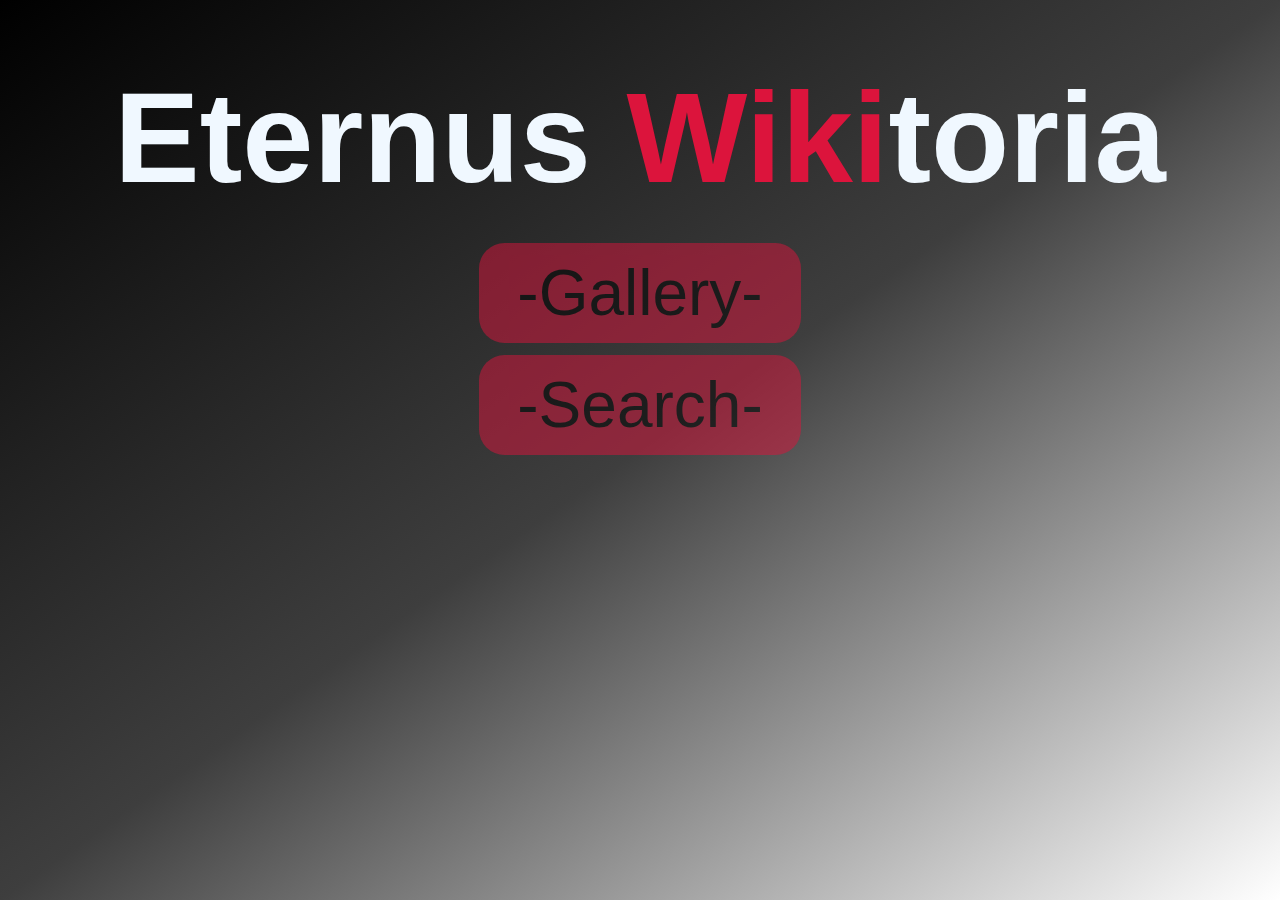
<file: Index/index.html>
<!DOCTYPE html>
<head>
    <Title>Home | Eternus Wikitoria</Title>
    <link rel="stylesheet" href="../Index/style.css">
</head>
<body style="background-image: linear-gradient(to bottom right,  black, rgb(62, 62, 62), white); background-repeat: no-repeat; background-size: 100% 100%; background-attachment: fixed;">
    <h1 class="title"><a href="../Groups/Active/EternusVictoria.html" class="hover">Eternus <span class="Group">Vic</span><span class="wiktitle">Wiki</span>toria</a></h1>
    <button class="homepagebutton">-Gallery-</button>
    <button class="homepagebutton">-Search-</button>
</body>
</file>
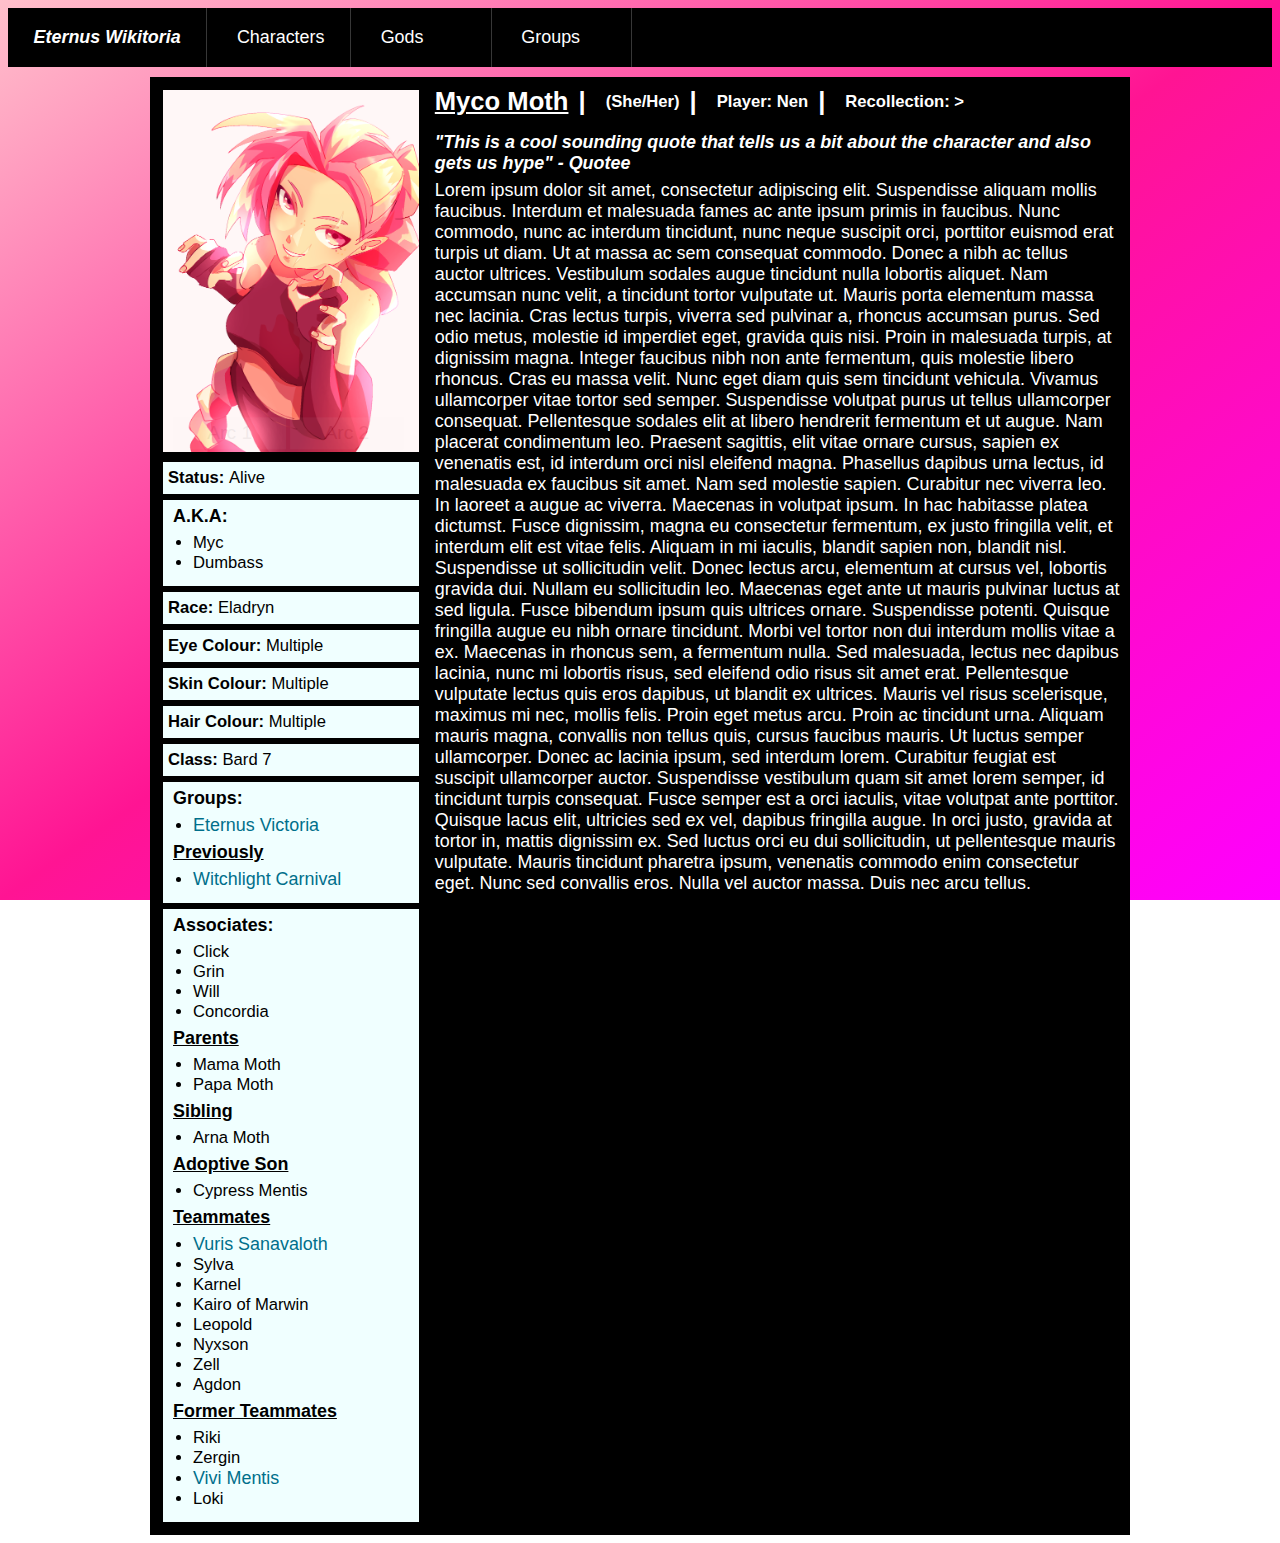
<file: Characters/Players/Myco.html>
<!DOCTYPE html>
<head>
    <Title>Myco | Eternus Wikitoria</Title>
    <link rel="stylesheet" href="../../Index/style.css">
</head>
<body style="background-image: linear-gradient(to bottom right,  pink, deeppink, fuchsia); background-repeat: no-repeat; background-size: 100% 100%; background-attachment: fixed;">
    <script id="replace_with_navbar" src="../../Index/nav.js"></script>
    <div class="wiki">
    <aside>
        <div class="charimg">
            <img id="image" src="/Images/Arc1Myco.png"></img>
            <container class="imgbuttons">
                <button class ="button" style="width: 48%;" onclick="document.getElementById('image').src='/Images/Arc1Myco.png'">Arc 1</button>
                <button class ="button" style="width: 48%;" onclick="document.getElementById('image').src='/Images/Arc1Myco.png'">Arc 2</button>
            </container>
        </div>
        <p class="info"><strong>Status:</strong> &nbsp;Alive</p>
        <ul class="info-list">
            <p class="information"><strong>A.K.A:</strong></p>
            <li>Myc</li>
            <li>Dumbass</li>
        </ul>
        <p class="info"><strong>Race:</strong> &nbsp;Eladryn</p>
        <p class="info"><strong>Eye Colour: </strong> &nbsp;Multiple</p>
        <p class="info"><strong>Skin Colour:</strong> &nbsp;Multiple</p>
        <p class="info"><strong>Hair Colour:</strong> &nbsp;Multiple</p>
        <p class="info"><strong>Class:</strong> &nbsp;Bard 7</p>
        <ul class="info-list">
            <p class="information"><strong>Groups:</strong></p>
            <li><a href="../../Groups/Active/EternusVictoria.html" class="infolinks">Eternus Victoria</a></li>
            <p class="information"><strong><u>Previously</u></strong></p>
            <li><a href="../../Groups/Active/WitchlightCarnival.html" class="infolinks">Witchlight Carnival</a></li>
        </ul>
        <ul class="info-list">
            <p class="information"><strong>Associates:</strong></p>
            <li>Click</li>
            <li>Grin</li>
            <li>Will</li>
            <li>Concordia</li>
            <p class="information"><strong><u>Parents</u></strong></p>
            <li>Mama Moth</li>
            <li>Papa Moth</li>
            <p class="information"><strong><u>Sibling</u></strong></p>
            <li>Arna Moth</li>
            <p class="information"><strong><u>Adoptive Son</u></strong></p>
            <li>Cypress Mentis</li>
            <p class="information"><strong><u>Teammates</u></strong></p>
            <li><a href="../../Characters/Players/Vuris.html" class="infolinks">Vuris Sanavaloth</a></li>
            <li>Sylva</li>
            <li>Karnel</li>
            <li>Kairo of Marwin</li>
            <li>Leopold</li>
            <li>Nyxson</li>
            <li>Zell</li>
            <li>Agdon</li>
            <p class="information"><strong><u>Former Teammates</u></strong></p>
            <li>Riki</li>
            <li>Zergin</li>
            <li><a href="../../Characters/Players/Vivi.html" class="infolinks">Vivi Mentis</a></li>
            <li>Loki</li>
        </ul>
    </aside>
    <div class="stack">
    <section>
        <container class="name">
            <h1><u>Myco Moth</u></h1>
            <h3>|</h3>
            <h5>(She/Her)</h5>
            <h3>|</h3>
            <h5>Player: Nen</h5>
            <h3>|</h3>
            <h5>Recollection: ></h5>
        </container>
    </section>
    <section>
        <p><b><i>"This is a cool sounding quote that tells us a bit about the character and also gets us hype" - Quotee</i></b></p>
        <p class="bio">Lorem ipsum dolor sit amet, consectetur adipiscing elit. Suspendisse aliquam mollis faucibus. Interdum et malesuada fames ac ante ipsum primis in faucibus. Nunc commodo, nunc ac interdum tincidunt, nunc neque suscipit orci, porttitor euismod erat turpis ut diam. Ut at massa ac sem consequat commodo. Donec a nibh ac tellus auctor ultrices. Vestibulum sodales augue tincidunt nulla lobortis aliquet. Nam accumsan nunc velit, a tincidunt tortor vulputate ut. Mauris porta elementum massa nec lacinia. Cras lectus turpis, viverra sed pulvinar a, rhoncus accumsan purus. Sed odio metus, molestie id imperdiet eget, gravida quis nisi.
            Proin in malesuada turpis, at dignissim magna. Integer faucibus nibh non ante fermentum, quis molestie libero rhoncus. Cras eu massa velit. Nunc eget diam quis sem tincidunt vehicula. Vivamus ullamcorper vitae tortor sed semper. Suspendisse volutpat purus ut tellus ullamcorper consequat. Pellentesque sodales elit at libero hendrerit fermentum et ut augue. Nam placerat condimentum leo. Praesent sagittis, elit vitae ornare cursus, sapien ex venenatis est, id interdum orci nisl eleifend magna. Phasellus dapibus urna lectus, id malesuada ex faucibus sit amet. Nam sed molestie sapien. Curabitur nec viverra leo. In laoreet a augue ac viverra. Maecenas in volutpat ipsum.
            In hac habitasse platea dictumst. Fusce dignissim, magna eu consectetur fermentum, ex justo fringilla velit, et interdum elit est vitae felis. Aliquam in mi iaculis, blandit sapien non, blandit nisl. Suspendisse ut sollicitudin velit. Donec lectus arcu, elementum at cursus vel, lobortis gravida dui. Nullam eu sollicitudin leo. Maecenas eget ante ut mauris pulvinar luctus at sed ligula.
            Fusce bibendum ipsum quis ultrices ornare. Suspendisse potenti. Quisque fringilla augue eu nibh ornare tincidunt. Morbi vel tortor non dui interdum mollis vitae a ex. Maecenas in rhoncus sem, a fermentum nulla. Sed malesuada, lectus nec dapibus lacinia, nunc mi lobortis risus, sed eleifend odio risus sit amet erat. Pellentesque vulputate lectus quis eros dapibus, ut blandit ex ultrices. Mauris vel risus scelerisque, maximus mi nec, mollis felis.
            Proin eget metus arcu. Proin ac tincidunt urna. Aliquam mauris magna, convallis non tellus quis, cursus faucibus mauris. Ut luctus semper ullamcorper. Donec ac lacinia ipsum, sed interdum lorem. Curabitur feugiat est suscipit ullamcorper auctor. Suspendisse vestibulum quam sit amet lorem semper, id tincidunt turpis consequat. Fusce semper est a orci iaculis, vitae volutpat ante porttitor. Quisque lacus elit, ultricies sed ex vel, dapibus fringilla augue. In orci justo, gravida at tortor in, mattis dignissim ex. Sed luctus orci eu dui sollicitudin, ut pellentesque mauris vulputate. Mauris tincidunt pharetra ipsum, venenatis commodo enim consectetur eget. Nunc sed convallis eros. Nulla vel auctor massa. Duis nec arcu tellus.</p>
        </section>
    </div>
</div>
</body>
</file>
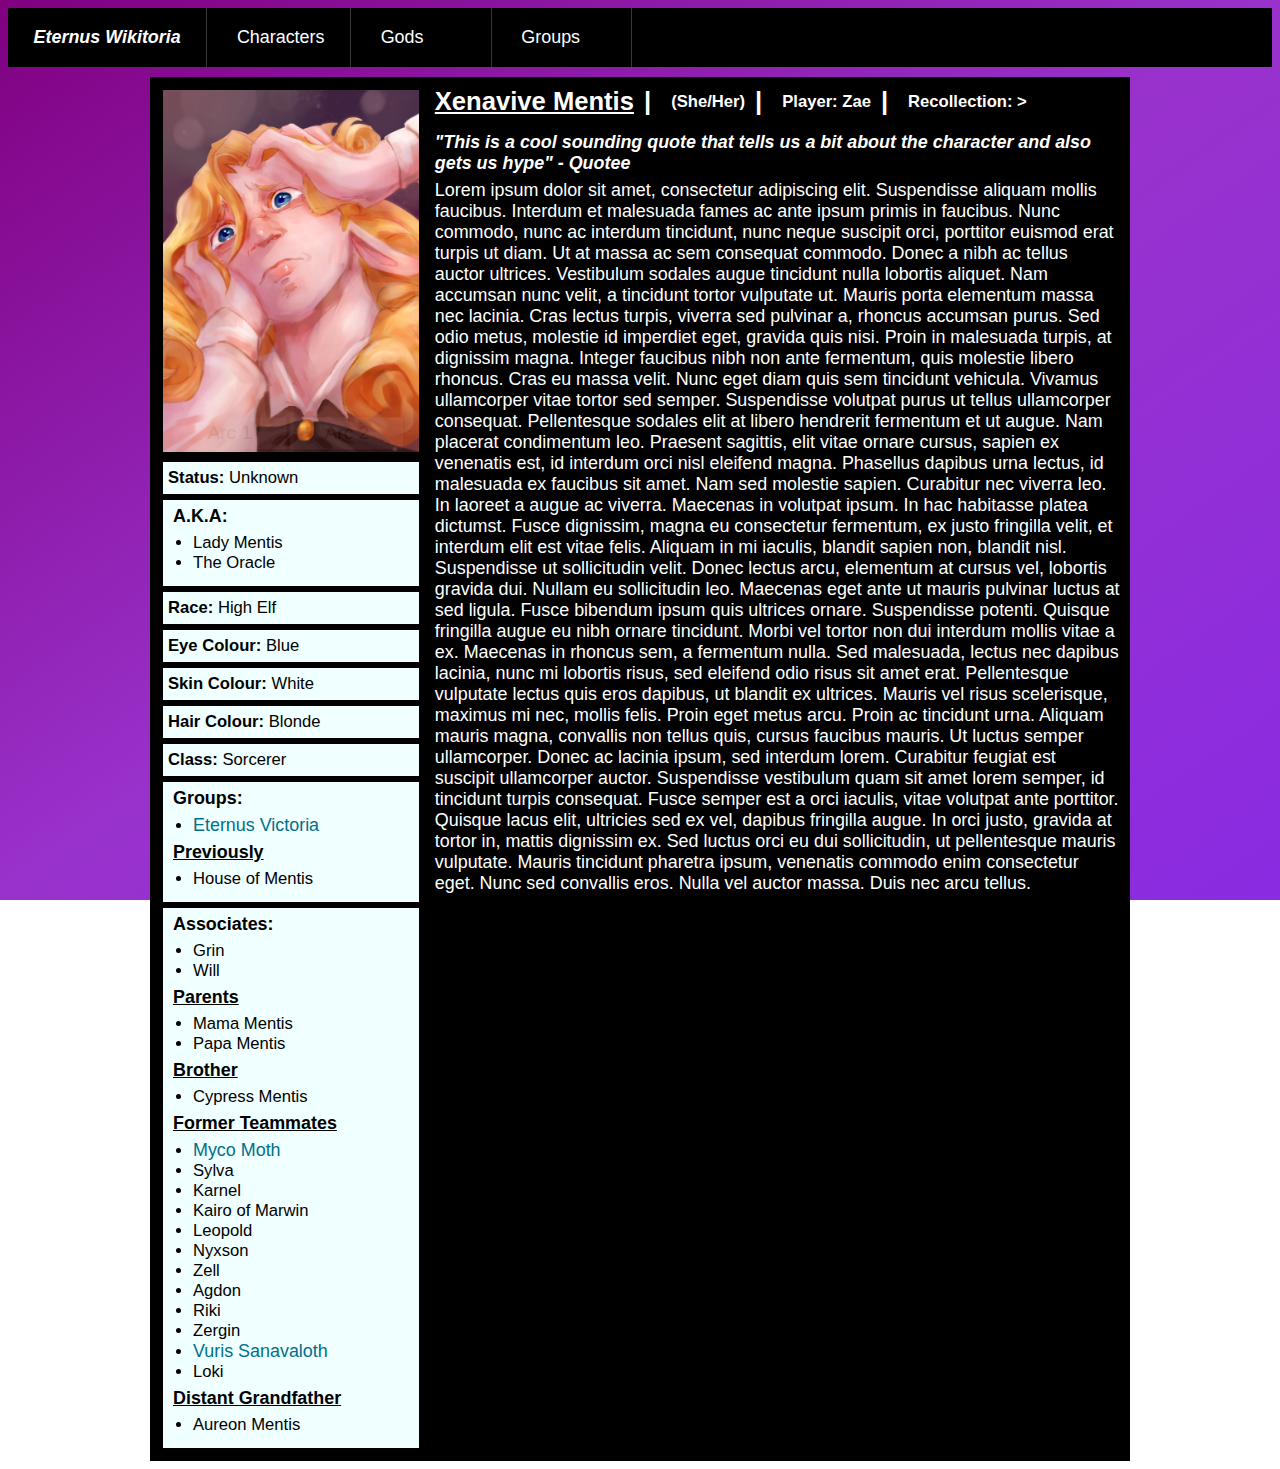
<file: Characters/Players/Vivi.html>
<!DOCTYPE html>
<head>
    <Title>Vivi | Eternus Wikitoria</Title>
    <link rel="stylesheet" href="/Index/style.css">
</head>
<body style="background-image: linear-gradient(to bottom right,  purple, darkorchid, blueviolet); background-repeat: no-repeat; background-size: 100% 100%; background-attachment: fixed;">
    <script id="replace_with_navbar" src="../../Index/nav.js"></script>
    <div class="wiki">
    <aside>
        <div class="charimg">
            <img id="image" src="/Images/Arc1Vivi.png"></img>
            <container class="imgbuttons">
                <button class ="button" style="width: 48%;" onclick="document.getElementById('image').src='/Images/Arc1Vivi.png'">Arc 1</button>
                <button class ="button" style="width: 48%;" onclick="document.getElementById('image').src='/Images/Arc1Vivi.png'">Arc 2</button>
            </container>
        </div>
        <p class="info"><strong>Status:</strong> &nbsp;Unknown</p>
        <ul class="info-list">
            <p class="information"><strong>A.K.A:</strong></p>
            <li>Lady Mentis</li>
            <li>The Oracle</li>
        </ul>
        <p class="info"><strong>Race:</strong> &nbsp;High Elf</p>
        <p class="info"><strong>Eye Colour: </strong> &nbsp;Blue</p>
        <p class="info"><strong>Skin Colour:</strong> &nbsp;White</p>
        <p class="info"><strong>Hair Colour:</strong> &nbsp;Blonde</p>
        <p class="info"><strong>Class:</strong> &nbsp;Sorcerer</p>
        <ul class="info-list">
            <p class="information"><strong>Groups:</strong></p>
            <li><a href="../../Groups/Active/EternusVictoria.html" class="infolinks">Eternus Victoria</a></li>
            <p class="information"><strong><u>Previously</u></strong></p>
            <li>House of Mentis</li>
        </ul>
        <ul class="info-list">
            <p class="information"><strong>Associates:</strong></p>
            <li>Grin</li>
            <li>Will</li>
            <p class="information"><strong><u>Parents</u></strong></p>
            <li>Mama Mentis</li>
            <li>Papa Mentis</li>
            <p class="information"><strong><u>Brother</u></strong></p>
            <li>Cypress Mentis</li>
            <p class="information"><strong><u>Former Teammates</u></strong></p>
            <li><a href="../../Characters/Players/Myco.html" class="infolinks">Myco Moth</a></li>
            <li>Sylva</li>
            <li>Karnel</li>
            <li>Kairo of Marwin</li>
            <li>Leopold</li>
            <li>Nyxson</li>
            <li>Zell</li>
            <li>Agdon</li>
            <li>Riki</li>
            <li>Zergin</li>
            <li><a href="../../Characters/Players/Vuris.html" class="infolinks">Vuris Sanavaloth</a></li>
            <li>Loki</li>
            <p class="information"><strong><u>Distant Grandfather</u></strong></p>
            <li>Aureon Mentis</li>
        </ul>
    </aside>
    <div class="stack">
    <section>
        <container class="name">
            <h1><u>Xenavive Mentis</u></h1>
            <h3>|</h3>
            <h5>(She/Her)</h5>
            <h3>|</h3>
            <h5>Player: Zae</h5>
            <h3>|</h3>
            <h5>Recollection: ></h5>
        </container>
    </section>
    <section>
        <p><b><i>"This is a cool sounding quote that tells us a bit about the character and also gets us hype" - Quotee</i></b></p>
        <p class="bio">Lorem ipsum dolor sit amet, consectetur adipiscing elit. Suspendisse aliquam mollis faucibus. Interdum et malesuada fames ac ante ipsum primis in faucibus. Nunc commodo, nunc ac interdum tincidunt, nunc neque suscipit orci, porttitor euismod erat turpis ut diam. Ut at massa ac sem consequat commodo. Donec a nibh ac tellus auctor ultrices. Vestibulum sodales augue tincidunt nulla lobortis aliquet. Nam accumsan nunc velit, a tincidunt tortor vulputate ut. Mauris porta elementum massa nec lacinia. Cras lectus turpis, viverra sed pulvinar a, rhoncus accumsan purus. Sed odio metus, molestie id imperdiet eget, gravida quis nisi.
            Proin in malesuada turpis, at dignissim magna. Integer faucibus nibh non ante fermentum, quis molestie libero rhoncus. Cras eu massa velit. Nunc eget diam quis sem tincidunt vehicula. Vivamus ullamcorper vitae tortor sed semper. Suspendisse volutpat purus ut tellus ullamcorper consequat. Pellentesque sodales elit at libero hendrerit fermentum et ut augue. Nam placerat condimentum leo. Praesent sagittis, elit vitae ornare cursus, sapien ex venenatis est, id interdum orci nisl eleifend magna. Phasellus dapibus urna lectus, id malesuada ex faucibus sit amet. Nam sed molestie sapien. Curabitur nec viverra leo. In laoreet a augue ac viverra. Maecenas in volutpat ipsum.
            In hac habitasse platea dictumst. Fusce dignissim, magna eu consectetur fermentum, ex justo fringilla velit, et interdum elit est vitae felis. Aliquam in mi iaculis, blandit sapien non, blandit nisl. Suspendisse ut sollicitudin velit. Donec lectus arcu, elementum at cursus vel, lobortis gravida dui. Nullam eu sollicitudin leo. Maecenas eget ante ut mauris pulvinar luctus at sed ligula.
            Fusce bibendum ipsum quis ultrices ornare. Suspendisse potenti. Quisque fringilla augue eu nibh ornare tincidunt. Morbi vel tortor non dui interdum mollis vitae a ex. Maecenas in rhoncus sem, a fermentum nulla. Sed malesuada, lectus nec dapibus lacinia, nunc mi lobortis risus, sed eleifend odio risus sit amet erat. Pellentesque vulputate lectus quis eros dapibus, ut blandit ex ultrices. Mauris vel risus scelerisque, maximus mi nec, mollis felis.
            Proin eget metus arcu. Proin ac tincidunt urna. Aliquam mauris magna, convallis non tellus quis, cursus faucibus mauris. Ut luctus semper ullamcorper. Donec ac lacinia ipsum, sed interdum lorem. Curabitur feugiat est suscipit ullamcorper auctor. Suspendisse vestibulum quam sit amet lorem semper, id tincidunt turpis consequat. Fusce semper est a orci iaculis, vitae volutpat ante porttitor. Quisque lacus elit, ultricies sed ex vel, dapibus fringilla augue. In orci justo, gravida at tortor in, mattis dignissim ex. Sed luctus orci eu dui sollicitudin, ut pellentesque mauris vulputate. Mauris tincidunt pharetra ipsum, venenatis commodo enim consectetur eget. Nunc sed convallis eros. Nulla vel auctor massa. Duis nec arcu tellus.</p>
        </section>
    </div>
</div>
</body>
</file>
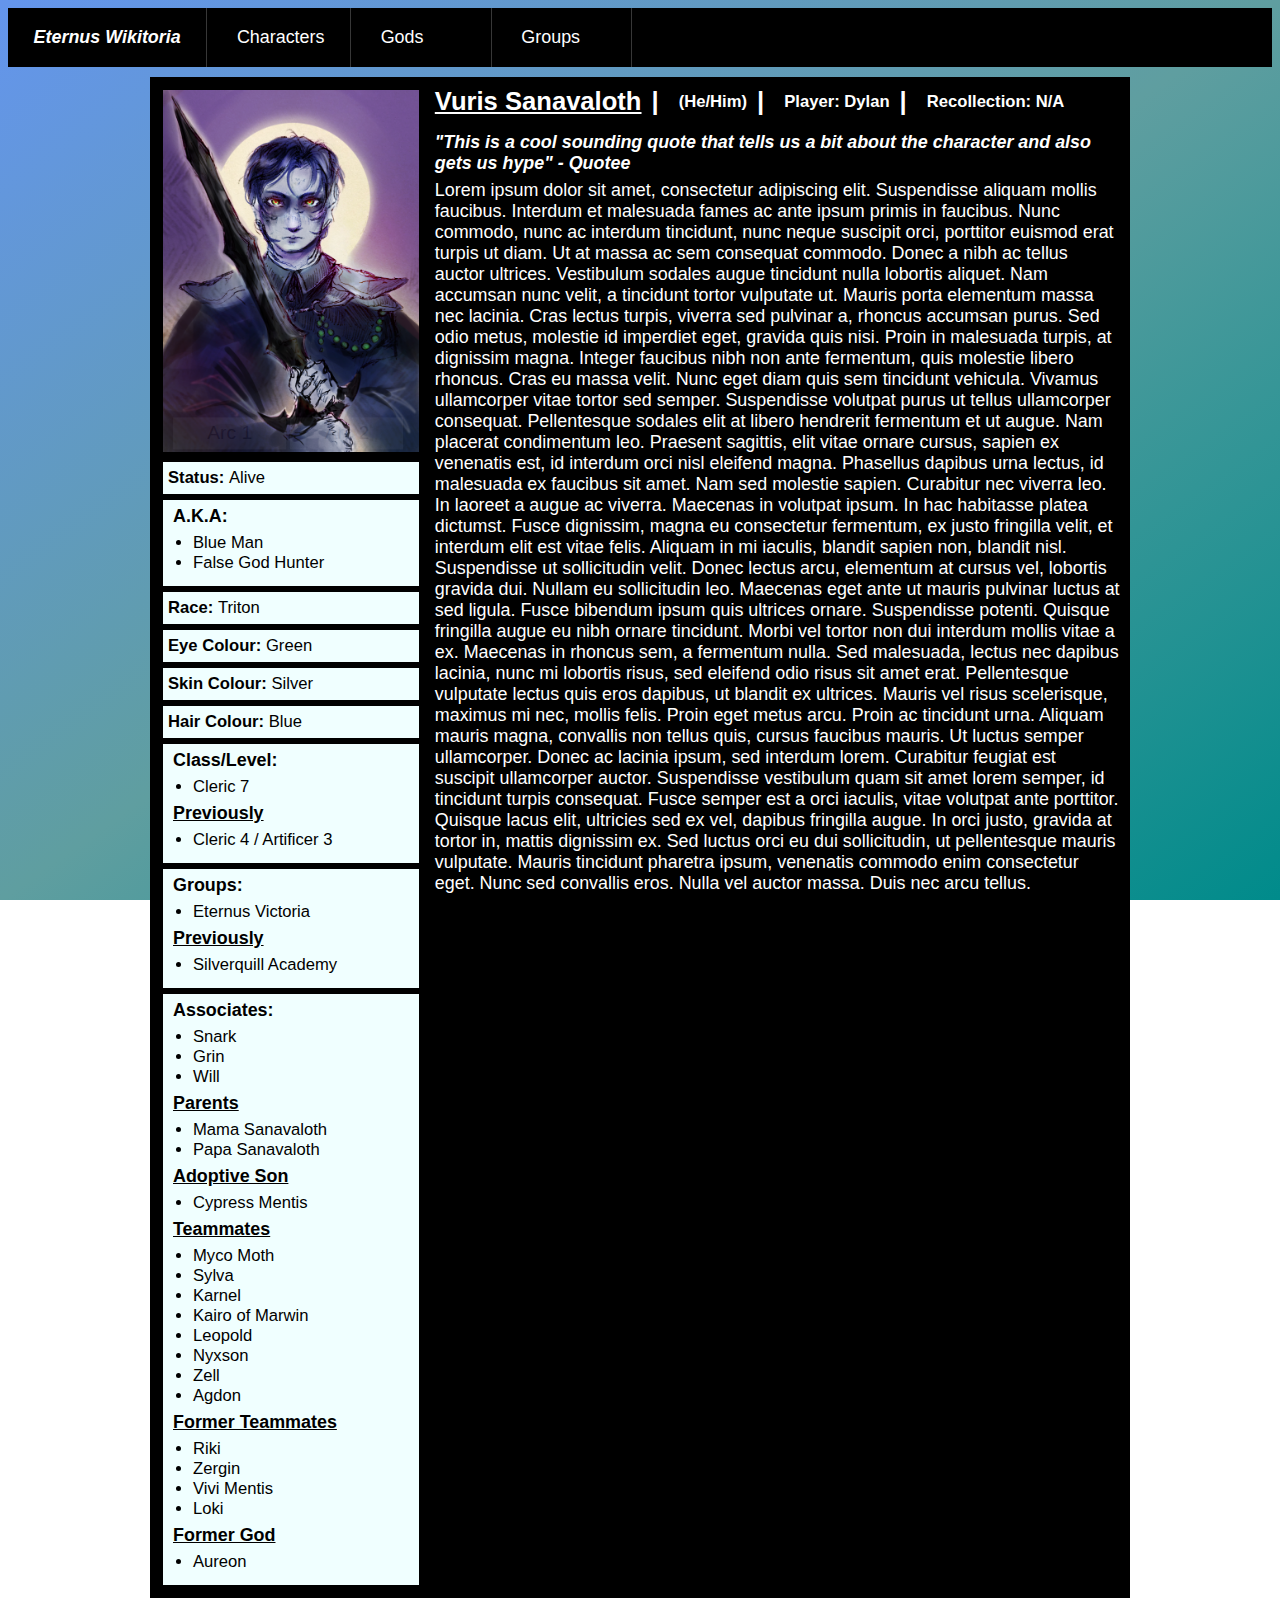
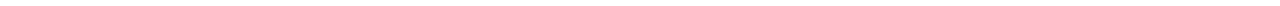
<file: Characters/Players/Vuris.html>
<!DOCTYPE html>
<head>
    <Title>Vuris | Eternus Wikitoria</Title>
    <link rel="stylesheet" href="/Index/style.css">
</head>
<body style="background-image: linear-gradient(to bottom right,   cornflowerblue,cadetblue, darkcyan); background-repeat: no-repeat; background-size: 100% 100%; background-attachment: fixed;">
    <script id="replace_with_navbar" src="../../Index/nav.js"></script>
    <div class="wiki">
    <aside>
        <div class="charimg">
            <img id="image" src="/Images/AgonVuris.png"></img>
            <container class="imgbuttons">
                <button class ="button" style="width: 48%;" onclick="document.getElementById('image').src='/Images/Arc1Vuris.png'">Arc 1</button>
                <button class ="button" style="width: 48%;" onclick="document.getElementById('image').src='/Images/AgonVuris.png'">Arc 2</button>
            </container>
        </div>
        <p class="info"><strong>Status:</strong> &nbsp;Alive</p>
        <ul class="info-list">
            <p class="information"><strong>A.K.A:</strong></p>
            <li>Blue Man</li>
            <li>False God Hunter</li>
        </ul>
        <p class="info"><strong>Race:</strong> &nbsp;Triton</p>
        <p class="info"><strong>Eye Colour: </strong> &nbsp;Green</p>
        <p class="info"><strong>Skin Colour:</strong> &nbsp;Silver</p>
        <p class="info"><strong>Hair Colour:</strong> &nbsp;Blue</p>
        <ul class="info-list">
            <p class="information"><strong>Class/Level:</strong></p>
            <li>Cleric 7</li>
            <p class="information"><strong><u>Previously</u></strong></p>
            <li>Cleric 4 / Artificer 3</li>
        </ul>
        <ul class="info-list">
            <p class="information"><strong>Groups:</strong></p>
            <li>Eternus Victoria</li>
            <p class="information"><strong><u>Previously</u></strong></p>
            <li>Silverquill Academy</li>
        </ul>
        <ul class="info-list">
            <p class="information"><strong>Associates:</strong></p>
            <li>Snark</li>
            <li>Grin</li>
            <li>Will</li>
            <p class="information"><strong><u>Parents</u></strong></p>
            <li>Mama Sanavaloth</li>
            <li>Papa Sanavaloth</li>
            <p class="information"><strong><u>Adoptive Son</u></strong></p>
            <li>Cypress Mentis</li>
            <p class="information"><strong><u>Teammates</u></strong></p>
            <li>Myco Moth</li>
            <li>Sylva</li>
            <li>Karnel</li>
            <li>Kairo of Marwin</li>
            <li>Leopold</li>
            <li>Nyxson</li>
            <li>Zell</li>
            <li>Agdon</li>
            <p class="information"><strong><u>Former Teammates</u></strong></p>
            <li>Riki</li>
            <li>Zergin</li>
            <li>Vivi Mentis</li>
            <li>Loki</li>
            <p class="information"><strong><u>Former God</u></strong></p>
            <li>Aureon</li>
        </ul>
    </aside>
    <div class="stack">
    <section>
        <container class="name">
            <h1><u>Vuris Sanavaloth</u></h1>
            <h3>|</h3>
            <h5>(He/Him)</h5>
            <h3>|</h3>
            <h5>Player: Dylan</h5>
            <h3>|</h3>
            <h5>Recollection: N/A</h5>
        </container>
    </section>
    <section>
        <p><b><i>"This is a cool sounding quote that tells us a bit about the character and also gets us hype" - Quotee</i></b></p>
        <p class="bio">Lorem ipsum dolor sit amet, consectetur adipiscing elit. Suspendisse aliquam mollis faucibus. Interdum et malesuada fames ac ante ipsum primis in faucibus. Nunc commodo, nunc ac interdum tincidunt, nunc neque suscipit orci, porttitor euismod erat turpis ut diam. Ut at massa ac sem consequat commodo. Donec a nibh ac tellus auctor ultrices. Vestibulum sodales augue tincidunt nulla lobortis aliquet. Nam accumsan nunc velit, a tincidunt tortor vulputate ut. Mauris porta elementum massa nec lacinia. Cras lectus turpis, viverra sed pulvinar a, rhoncus accumsan purus. Sed odio metus, molestie id imperdiet eget, gravida quis nisi.
            Proin in malesuada turpis, at dignissim magna. Integer faucibus nibh non ante fermentum, quis molestie libero rhoncus. Cras eu massa velit. Nunc eget diam quis sem tincidunt vehicula. Vivamus ullamcorper vitae tortor sed semper. Suspendisse volutpat purus ut tellus ullamcorper consequat. Pellentesque sodales elit at libero hendrerit fermentum et ut augue. Nam placerat condimentum leo. Praesent sagittis, elit vitae ornare cursus, sapien ex venenatis est, id interdum orci nisl eleifend magna. Phasellus dapibus urna lectus, id malesuada ex faucibus sit amet. Nam sed molestie sapien. Curabitur nec viverra leo. In laoreet a augue ac viverra. Maecenas in volutpat ipsum.
            In hac habitasse platea dictumst. Fusce dignissim, magna eu consectetur fermentum, ex justo fringilla velit, et interdum elit est vitae felis. Aliquam in mi iaculis, blandit sapien non, blandit nisl. Suspendisse ut sollicitudin velit. Donec lectus arcu, elementum at cursus vel, lobortis gravida dui. Nullam eu sollicitudin leo. Maecenas eget ante ut mauris pulvinar luctus at sed ligula.
            Fusce bibendum ipsum quis ultrices ornare. Suspendisse potenti. Quisque fringilla augue eu nibh ornare tincidunt. Morbi vel tortor non dui interdum mollis vitae a ex. Maecenas in rhoncus sem, a fermentum nulla. Sed malesuada, lectus nec dapibus lacinia, nunc mi lobortis risus, sed eleifend odio risus sit amet erat. Pellentesque vulputate lectus quis eros dapibus, ut blandit ex ultrices. Mauris vel risus scelerisque, maximus mi nec, mollis felis.
            Proin eget metus arcu. Proin ac tincidunt urna. Aliquam mauris magna, convallis non tellus quis, cursus faucibus mauris. Ut luctus semper ullamcorper. Donec ac lacinia ipsum, sed interdum lorem. Curabitur feugiat est suscipit ullamcorper auctor. Suspendisse vestibulum quam sit amet lorem semper, id tincidunt turpis consequat. Fusce semper est a orci iaculis, vitae volutpat ante porttitor. Quisque lacus elit, ultricies sed ex vel, dapibus fringilla augue. In orci justo, gravida at tortor in, mattis dignissim ex. Sed luctus orci eu dui sollicitudin, ut pellentesque mauris vulputate. Mauris tincidunt pharetra ipsum, venenatis commodo enim consectetur eget. Nunc sed convallis eros. Nulla vel auctor massa. Duis nec arcu tellus.</p>
        </section>
    </div>
</div>
</body>
</file>
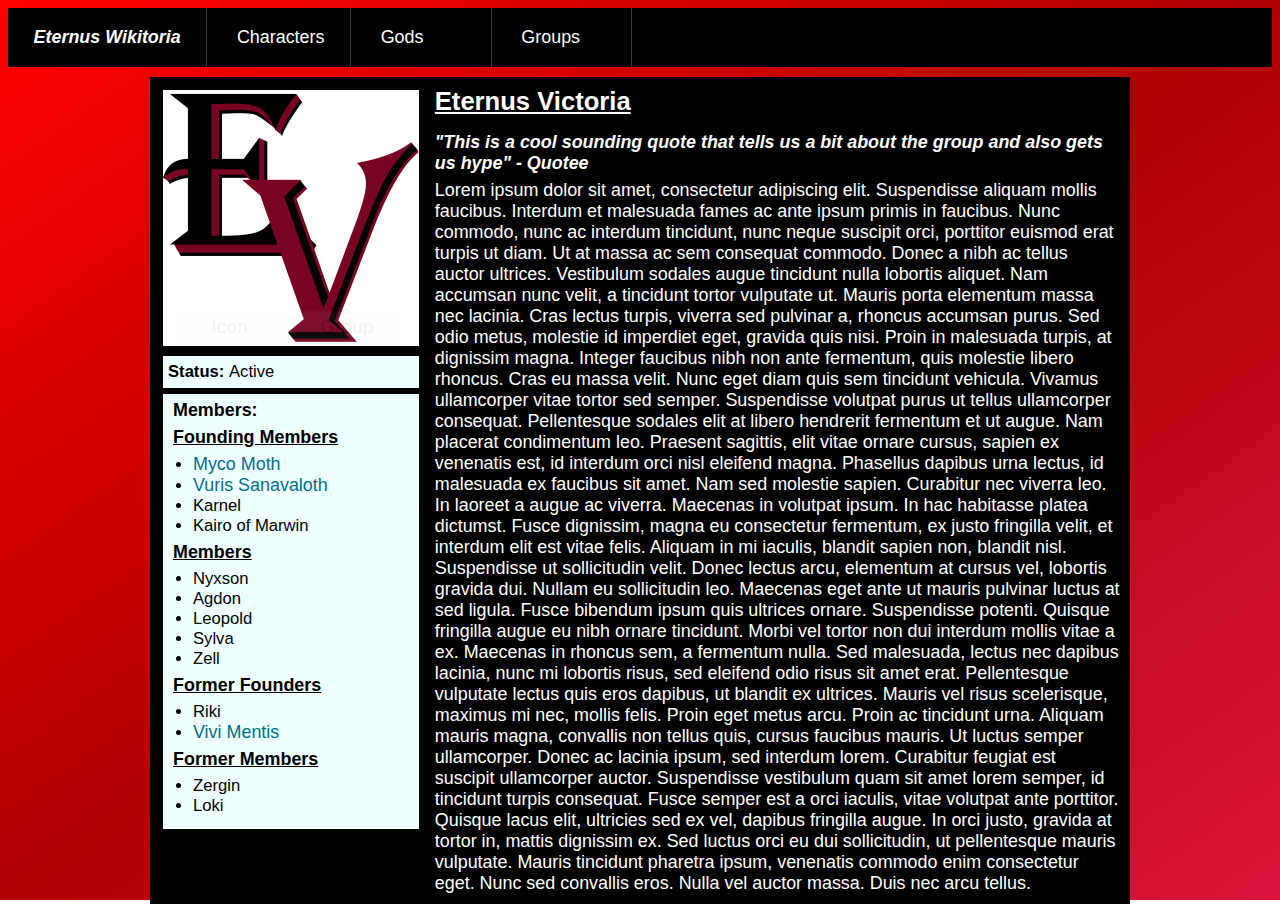
<file: Groups/Active/EternusVictoria.html>
<!DOCTYPE html>
<head>
    <Title>Eternus Victoria | Eternus Wikitoria</Title>
    <link rel="stylesheet" href="../../Index/style.css">
</head>
<body style="background-image: linear-gradient(to bottom right,  red, rgb(175, 0, 0), crimson); background-repeat: no-repeat; background-size: 100% 100%; background-attachment: fixed;">
    <script id="replace_with_navbar" src="../../Index/nav.js"></script>
    <div class="wiki">
    <aside>
        <div class="charimg">
            <img id="image" src="../../Images/EternusVictoria.png"></img>
            <container class="imgbuttons">
                <button class ="button" style="width: 48%;" onclick="document.getElementById('image').src='../../Images/EternusVictoria.png'">Icon</button>
                <button class ="button" style="width: 48%;" onclick="document.getElementById('image').src='../../Images/AgonVuris.png'">Group</button>
            </container>
        </div>
        <p class="info"><strong>Status:</strong> &nbsp;Active</p>
        <ul class="info-list">
            <p class="information"><strong>Members:</strong></p>
            <p class="information"><strong><u>Founding Members</u></strong></p>
            <li><a href="../../Characters/Players/Myco.html" class="infolinks">Myco Moth</a></li>
            <li><a href="../../Characters/Players/Vuris.html" class="infolinks">Vuris Sanavaloth</a></li>
            <li>Karnel</li>
            <li>Kairo of Marwin</li>
            <p class="information"><strong><u>Members</u></strong></p>
            <li>Nyxson</li>
            <li>Agdon</li>
            <li>Leopold</li>
            <li>Sylva</li>
            <li>Zell</li>
            <p class="information"><strong><u>Former Founders</u></strong></p>
            <li>Riki</li>
            <li><a href="../../Characters/Players/Vivi.html" class="infolinks">Vivi Mentis</a></li>
            <p class="information"><strong><u>Former Members</u></strong></p>
            <li>Zergin</li>
            <li>Loki</li>
        </ul>
    </aside>
    <div class="stack">
    <section>
        <container class="name">
            <h1><u>Eternus Victoria</u></h1>
        </container>
    </section>
    <section>
        <p><b><i>"This is a cool sounding quote that tells us a bit about the group and also gets us hype" - Quotee</i></b></p>
        <p class="bio">Lorem ipsum dolor sit amet, consectetur adipiscing elit. Suspendisse aliquam mollis faucibus. Interdum et malesuada fames ac ante ipsum primis in faucibus. Nunc commodo, nunc ac interdum tincidunt, nunc neque suscipit orci, porttitor euismod erat turpis ut diam. Ut at massa ac sem consequat commodo. Donec a nibh ac tellus auctor ultrices. Vestibulum sodales augue tincidunt nulla lobortis aliquet. Nam accumsan nunc velit, a tincidunt tortor vulputate ut. Mauris porta elementum massa nec lacinia. Cras lectus turpis, viverra sed pulvinar a, rhoncus accumsan purus. Sed odio metus, molestie id imperdiet eget, gravida quis nisi.
            Proin in malesuada turpis, at dignissim magna. Integer faucibus nibh non ante fermentum, quis molestie libero rhoncus. Cras eu massa velit. Nunc eget diam quis sem tincidunt vehicula. Vivamus ullamcorper vitae tortor sed semper. Suspendisse volutpat purus ut tellus ullamcorper consequat. Pellentesque sodales elit at libero hendrerit fermentum et ut augue. Nam placerat condimentum leo. Praesent sagittis, elit vitae ornare cursus, sapien ex venenatis est, id interdum orci nisl eleifend magna. Phasellus dapibus urna lectus, id malesuada ex faucibus sit amet. Nam sed molestie sapien. Curabitur nec viverra leo. In laoreet a augue ac viverra. Maecenas in volutpat ipsum.
            In hac habitasse platea dictumst. Fusce dignissim, magna eu consectetur fermentum, ex justo fringilla velit, et interdum elit est vitae felis. Aliquam in mi iaculis, blandit sapien non, blandit nisl. Suspendisse ut sollicitudin velit. Donec lectus arcu, elementum at cursus vel, lobortis gravida dui. Nullam eu sollicitudin leo. Maecenas eget ante ut mauris pulvinar luctus at sed ligula.
            Fusce bibendum ipsum quis ultrices ornare. Suspendisse potenti. Quisque fringilla augue eu nibh ornare tincidunt. Morbi vel tortor non dui interdum mollis vitae a ex. Maecenas in rhoncus sem, a fermentum nulla. Sed malesuada, lectus nec dapibus lacinia, nunc mi lobortis risus, sed eleifend odio risus sit amet erat. Pellentesque vulputate lectus quis eros dapibus, ut blandit ex ultrices. Mauris vel risus scelerisque, maximus mi nec, mollis felis.
            Proin eget metus arcu. Proin ac tincidunt urna. Aliquam mauris magna, convallis non tellus quis, cursus faucibus mauris. Ut luctus semper ullamcorper. Donec ac lacinia ipsum, sed interdum lorem. Curabitur feugiat est suscipit ullamcorper auctor. Suspendisse vestibulum quam sit amet lorem semper, id tincidunt turpis consequat. Fusce semper est a orci iaculis, vitae volutpat ante porttitor. Quisque lacus elit, ultricies sed ex vel, dapibus fringilla augue. In orci justo, gravida at tortor in, mattis dignissim ex. Sed luctus orci eu dui sollicitudin, ut pellentesque mauris vulputate. Mauris tincidunt pharetra ipsum, venenatis commodo enim consectetur eget. Nunc sed convallis eros. Nulla vel auctor massa. Duis nec arcu tellus.</p>
        </section>
    </div>
</div>
</body>
</file>
<file: Index/style.css>
.infolinks {
    color: rgb(0, 111, 139);
    padding: 0;
}

/*Title page*/
.title{
    text-align: center;
    font-size: 10vw;
    color: aliceblue;
    padding: 0;
    margin-top: 5vw;;
    margin-bottom: 2.5vw;
    font-family: 'Franklin Gothic Medium', 'Arial Narrow', Arial, sans-serif;
}

.hover{
    text-decoration: none;
    color:aliceblue;
}

.hover:hover .wiktitle, .Group{
    display: none;
}

.hover:hover .Group{
    display: inline;
}

.homepagebutton{
    display: block;
    margin: 1vw auto;
    background-color:crimson;
    color: black;
    opacity: 0.5;
    font-size: 5vw;
    padding: 1vw 3vw;
    border: none;
    border-radius: 2vw;
    transition: border-radius 0.1s;
}

.wiktitle {
    color:crimson;
}

.Group {
    color: gold;
}

.homepagebutton:hover {
    background-color:gold;
    color: black;
    opacity: 1;
    border: none;
    border-radius: 1vw;
    transition: border-radius 0.1s;
}

/*Wiki*/
.info {
    border: 3px solid black;
    height: 2.5vw;
    display:flex;
    align-items:center;
    padding-left: 5px;
    margin: 0px;
    font-size: 1.3vw;
    background-color:azure;
}

.info-list {
    border: 3px solid black;
    padding-bottom: 1vw;
    margin: 0px;
    padding-left: 30px;
    font-size: 1.3vw;
    background-color: azure;
}

aside{
    float:left;
    padding-right:1vw;
}

h1, h3{
    font-size: 2vw;
    padding-right:10px;
    margin-bottom: 10px;
    margin-top: 0;
}

.name{
    display:inline-flex;
    align-items:center;
}

.bio{
    display: flex;
    margin: 0;
}

h5{
    font-size: 1.3vw;
    padding-right: 10px;
    padding-left: 10px;
    margin-bottom: 10px;
    margin-top: 0;
}

p{
    margin-top: 6px;
    margin-bottom: 6px;
    font-size: 1.4vw;
}

.wiki{
    width: 75vw;
    margin: auto;
    margin-top: 10px;
    background-color:black;
    padding: 10px;
    display: flex;
}

p, h1, h2, h3, h4, h5, h6, li{
    font-family: 'Trebuchet MS', 'Lucida Sans Unicode', 'Lucida Grande', 'Lucida Sans', Arial, sans-serif;
}

section{
    color: white;
}

.stack{
    display: block;
}

.charimg{
    position: relative;
}

.charimg .imgbuttons{
    position: absolute;
    bottom: 0%;
    left: 50%;
    transform: translate(-50%, -30%);
    -ms-transform: translate(-50%, -30%);
    width: 90%;
    opacity: 5%;
}

.charimg img{
    width: 20vw;
    border: 3px solid black;
    margin: 0px;
}

.button{
    font-size: 1.5vw;;
    height: 2.5vw;
    border: none;
    cursor: pointer;
    font-family: 'Trebuchet MS', 'Lucida Sans Unicode', 'Lucida Grande', 'Lucida Sans', Arial, sans-serif;
}

.imgbuttons:hover{
    opacity: 80%;
}

.imgbuttons{
    width: 100%;
}

/*---------------*/

.navbar {
    list-style-type: none;
    margin: 0;
    padding: 0;
    overflow: hidden;
    background-color: black;
}

li a, .dropbtn {
    display: inline-block;
    color: white;
    padding: 1.5vw 2vw;
    text-decoration: none;
    font-size: 1.4vw;
}

.dropdown-players, .dropdown-allies, .dropdown-enemies, .dropdown-other{
    list-style-type: none;
    display: block;
}

li.dropdown {
    display: inline-block;
    min-width: 10.6vw;
    border-right: 1px solid rgb(55, 55, 55);
}

.dropdown-content, .dropdown-content-gods, .dropdown-content-players, .dropdown-content-allies, .dropdown-content-enemies, .dropdown-content-other, .dropdown-content-characters{
    display: none;
    position: absolute;
    background-color: black;
    box-shadow: 0px 8px 16px 0px rgba(0,0,0,0.2);
    z-index: 1;
}

.dropdown-content a, .dropdown-content-gods a, .dropdown-content-players a , .dropdown-content-allies a, .dropdown-content-enemies a, .dropdown-content-other a{
    color: white;
    display: block;
    text-align: left;
    border-right: 1px solid rgb(55, 55, 55);
    border-bottom: 1px solid rgb(55, 55, 55);
}

.dropdown-content a:hover, .dropdown-content-gods a:hover, .dropdown-content-characters a:hover{
    background-color:rgb(255, 255, 255);
    color: black;
}

.dropdown-content-characters a{
    color: white;
    text-align: left;
    min-width: 6vw;
}

.dropdown:hover .dropdown-content-gods {
    display: grid;
    grid-template-columns: auto auto auto auto auto;
}

.dropdown:hover .dropdown-content {
    display: grid;
    grid-template-columns: auto auto;
}

.dropdown:hover .dropdown-content-characters {
    display: grid;
    grid-template-columns: auto auto auto auto;
}

.dropdown-players:hover .dropdown-content-players {
    display: inline-grid;
    grid-template-columns: auto auto;
}

.dropdown-allies:hover .dropdown-content-allies {
    display: inline-grid;
    grid-template-columns: auto auto auto auto auto;
    min-width: 60vw;
}

.dropdown-enemies:hover .dropdown-content-enemies {
    display: inline-grid;
    grid-template-columns: auto auto auto;
}

.dropdown-other:hover .dropdown-content-other {
    display: inline-grid;
    grid-template-columns: auto auto auto auto;
    min-width: 45vw;
}

.character-list{
    padding: 0
}

.information{
    margin-left: -20px;
}
</file>
